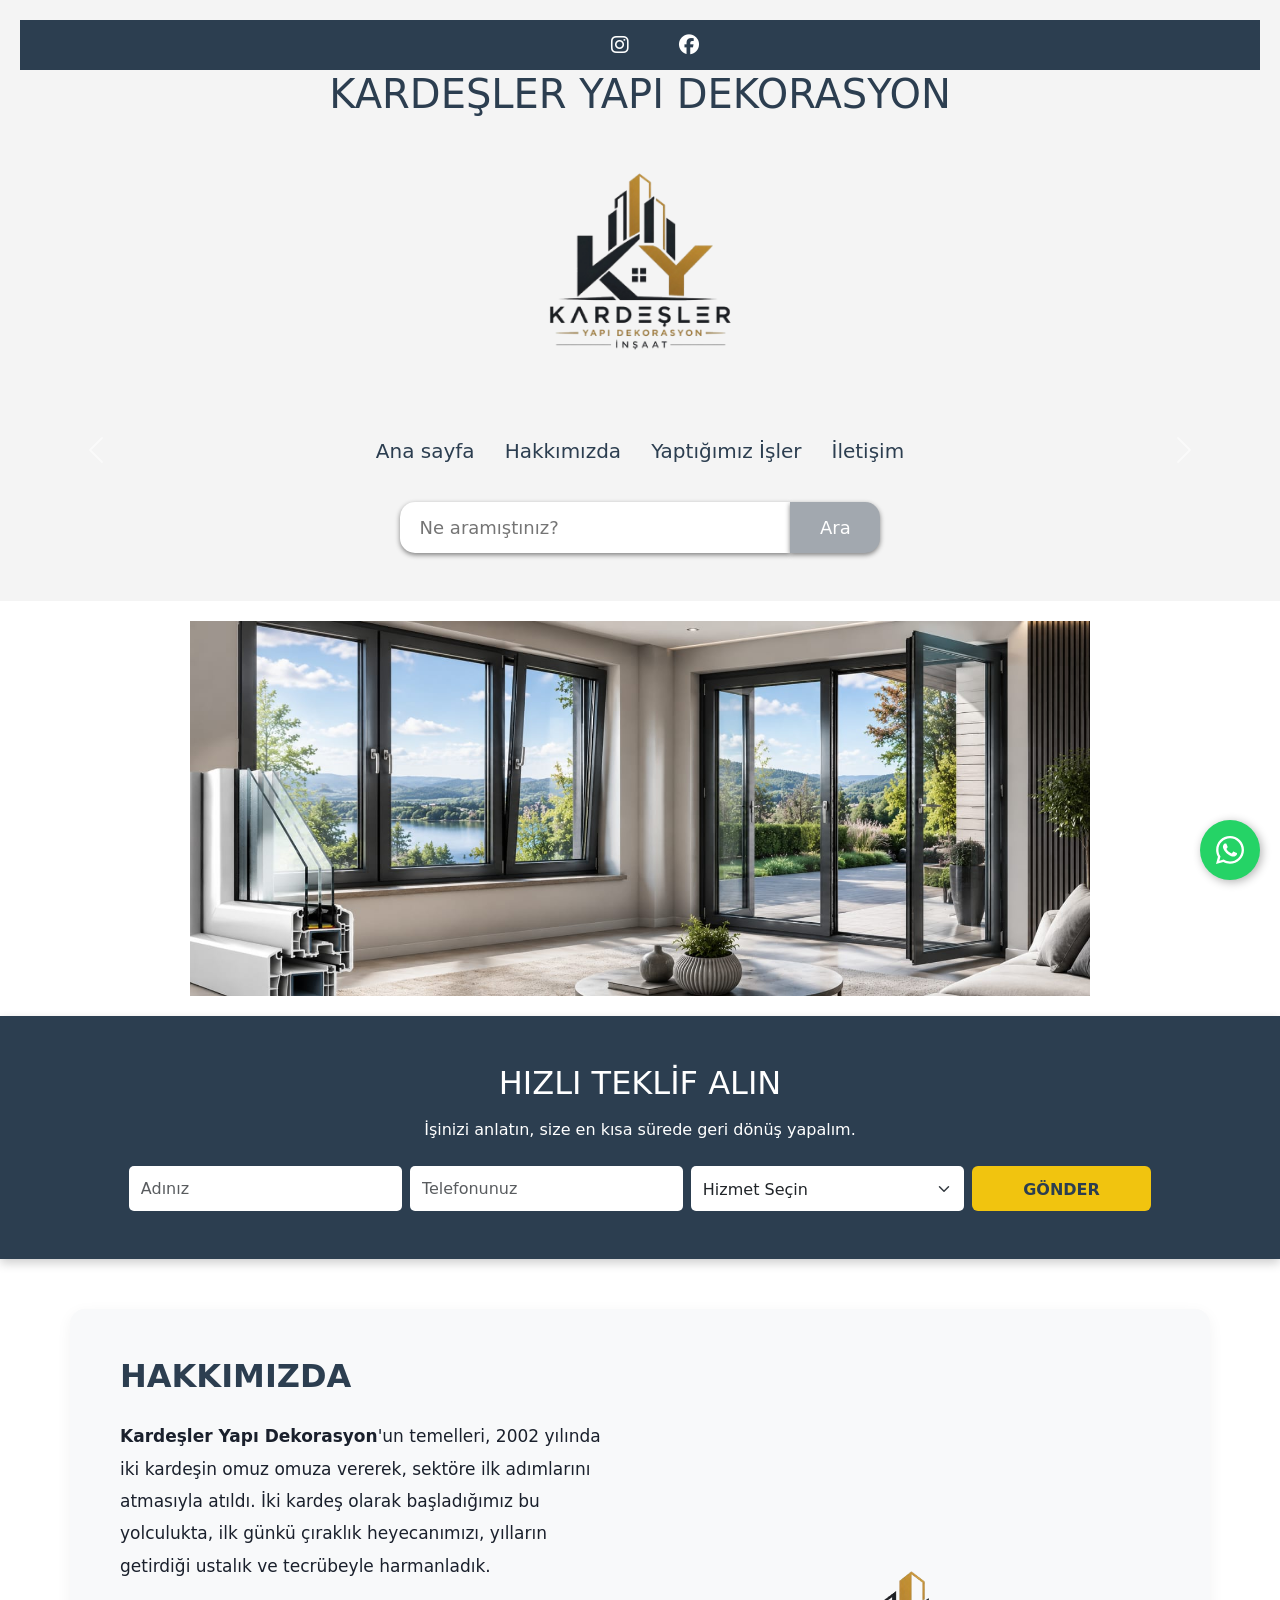
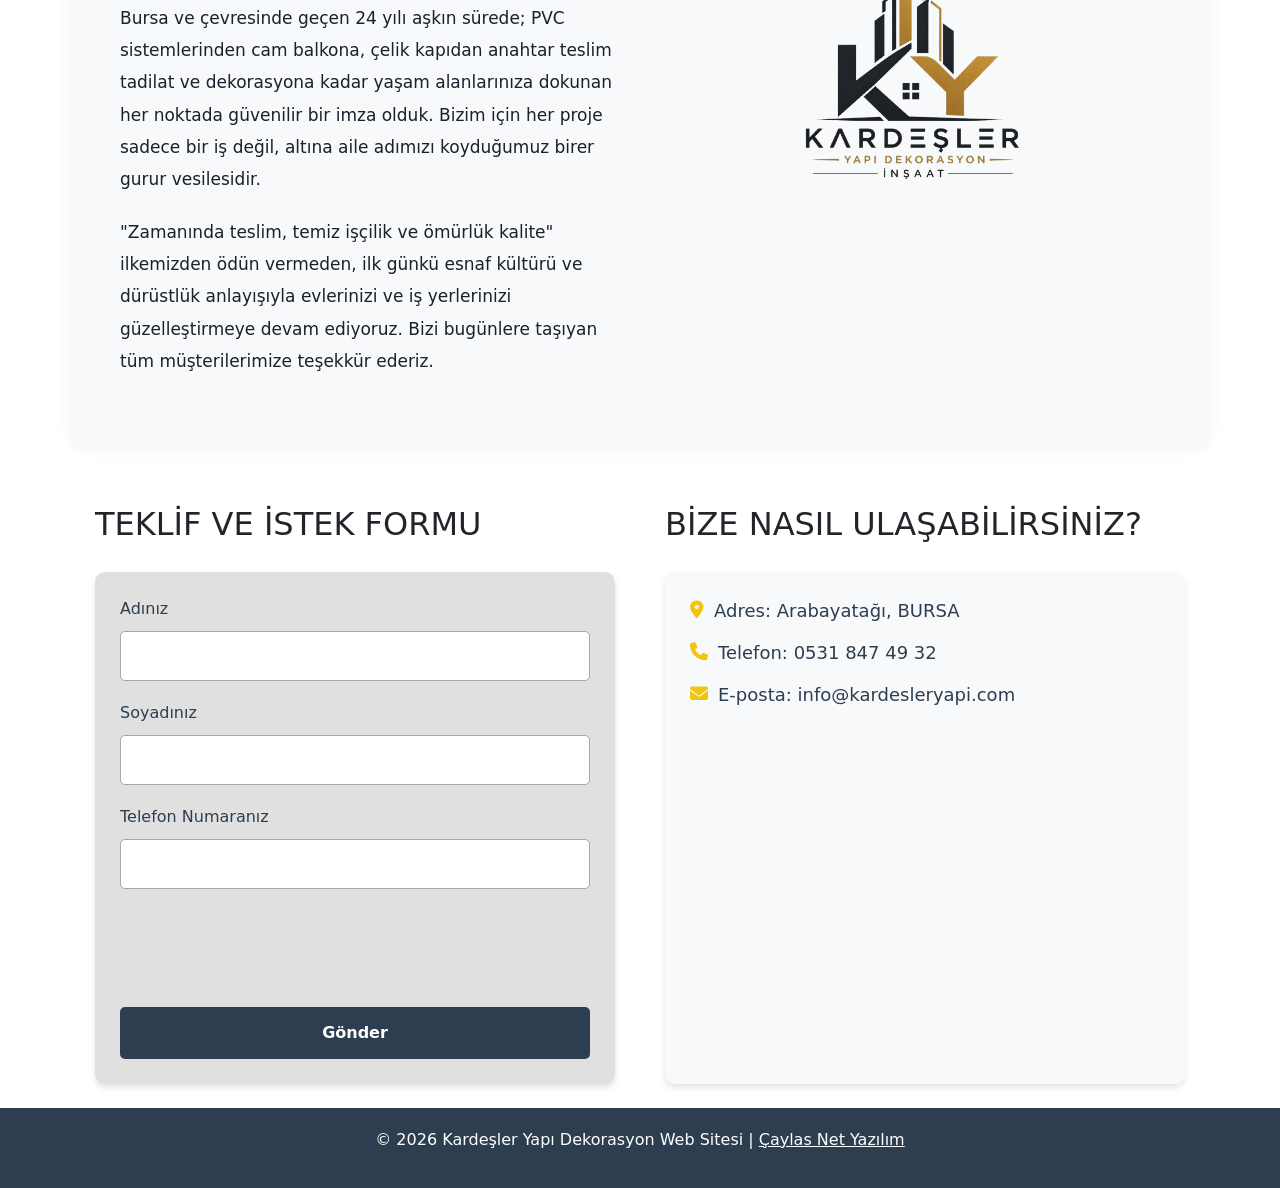
<file: index.html>
<!DOCTYPE html>
<html lang="tr">
<head>
    <meta charset="UTF-8">
    <meta name="viewport" content="width=device-width, initial-scale=1.0">
    <title>Kardeşler Yapı Dekorasyon</title>
    <link rel="stylesheet" href="deneme.css">
    <link rel="shortcut icon" href="img/buildings.png" type="image/x-icon">
    <link rel="stylesheet" href="bootstrap/bootstrap.css">
    <link rel="stylesheet" href="https://cdnjs.cloudflare.com/ajax/libs/font-awesome/6.4.0/css/all.min.css">
</head>
<body>

<header id="ana-header">
    <div class="top-bar">
        <div class="contact-info"></div>
        <div class="social-links">
            <a href="https://www.instagram.com/kullaniciadi" target="_blank"><i class="fab fa-instagram"></i></a>
            <a href="https://www.facebook.com/kullaniciadi" target="_blank"><i class="fab fa-facebook"></i></a>
        </div>
    </div>

    <h1>KARDEŞLER YAPI DEKORASYON</h1>
    <div class="logo-container">
        <img src="img/logoo.png" alt="Kardeşler Yapı Logo">
    </div>

    <nav class="navbar navbar-expand-lg navbar-dark bg-transparent">
        <div class="container-fluid justify-content-center flex-column">
            
            <button class="navbar-toggler mb-2" type="button" data-bs-toggle="collapse" data-bs-target="#kardeslerMenu">
                <span class="navbar-toggler-icon"></span>
            </button>

            <div class="collapse navbar-collapse" id="kardeslerMenu">
                <div class="d-flex flex-column align-items-center">
                    
                    <ul class="navbar-nav menu mb-3">
                        <li class="nav-item menu-items"> <a href="index.html">Ana sayfa</a></li>
                        <li class="nav-item menu-items"> <a href="hakkimizda.html">Hakkımızda</a></li>
                        <li class="nav-item menu-items"> <a href="yaptigimiz-isler.html">Yaptığımız İşler</a></li>
                        <li class="nav-item menu-items"> <a href="iletisim.html">İletişim</a></li>
                    </ul>

                    <form class="arama-motoru" onsubmit="anaSayfaAra(); return false;" autocomplete="on">
                        <input type="text" id="aramaInput" name="site-arama" placeholder="Ne aramıştınız?" onkeyup="anaSayfaAra()" autocomplete="on" />
                        <button type="submit">Ara</button>
                    </form>

                </div>
            </div>

        </div>
    </nav>
</header>

<div id="anaSlider" class="carousel-fade" data-bs-ride="carousel" style="max-width: 900px; margin: 20px auto;">
    <div class="carousel-inner">
        <div class="carousel-item active">
            <img src="img/pvc-anasayfa.jpeg" class="d-block w-100" alt="Tadilat">
        </div>
        <div class="carousel-item">
            <img src="img/celikkapi-anasayfa.jpeg" class="d-block w-100" alt="Mutfak">
        </div>
        <div class="carousel-item">
            <img src="img/cambalkon-anasayfa.png" class="d-block w-100" alt="Dekorasyon">
        </div>
        <div class="carousel-item">
            <img src="img/duşakabin-anasayfa.png" class="d-block w-100" alt="Dekorasyon">
        </div>
        <div class="carousel-item">
            <img src="img/laminant-anasayfa.png" class="d-block w-100" alt="Dekorasyon">
        </div>
        <div class="carousel-item">
            <img src="img/sineklik-anasayfa.png" class="d-block w-100" alt="Dekorasyon">
        </div>
    </div>
    <button class="carousel-control-prev" type="button" data-bs-target="#anaSlider" data-bs-slide="prev">
        <span class="carousel-control-prev-icon"></span>
    </button>
    <button class="carousel-control-next" type="button" data-bs-target="#anaSlider" data-bs-slide="next">
        <span class="carousel-control-next-icon"></span>
    </button>
</div>

<section id="hizli-teklif" class="py-5" style="background-color: #2c3e50; color: #ffffff;">
    <div class="container">
        <h2 class="text-center mb-3">HIZLI TEKLİF ALIN</h2>
        <p class="text-center mb-4">İşinizi anlatın, size en kısa sürede geri dönüş yapalım.</p>
        
        <form class="row g-2 justify-content-center">
            <div class="col-md-3">
                <input type="text" class="form-control" placeholder="Adınız">
            </div>
            <div class="col-md-3">
                <input type="tel" class="form-control" placeholder="Telefonunuz">
            </div>
            <div class="col-md-3">
                <select class="form-select">
                    <option selected>Hizmet Seçin</option>
                    <option>PVC Sistemleri</option>
                    <option>Çelik Kapı</option>
                    <option>Cam Balkon</option>
                    <option>Giyotin Cam Sistemleri</option>
                    <option>Sineklik</option>
                    <option>Duşa Kabin</option>
                    <option>Laminant Parke</option>
                    <option>Oda Kapısı</option>
                    <option>Mutfak Dolapları</option>
                    <option>Anahtar Teslim Tadilat Dekorasyon</option>
                </select>
            </div>
            <div class="col-md-2">
                <button type="submit" class="btn btn-warning w-100">GÖNDER</button>
            </div>
        </form>
    </div>
</section>

<section id="hakkimizda-bolumu" class="container py-5" style="margin-top: 50px;">
    <div class="row align-items-center g-5">
        
        <div class="col-md-6">
            <h2 class="hakkimizda-baslik">Hakkımızda</h2>
            <div class="hakkimizda-metin">
                <p>
                    <strong>Kardeşler Yapı Dekorasyon</strong>'un temelleri, 2002 yılında iki kardeşin omuz omuza vererek, sektöre ilk adımlarını atmasıyla atıldı. İki kardeş olarak başladığımız bu yolculukta, ilk günkü çıraklık heyecanımızı, yılların getirdiği ustalık ve tecrübeyle harmanladık.
                </p>
                <p>
                    Bursa ve çevresinde geçen 24 yılı aşkın sürede; PVC sistemlerinden cam balkona, çelik kapıdan anahtar teslim tadilat ve dekorasyona kadar yaşam alanlarınıza dokunan her noktada güvenilir bir imza olduk. Bizim için her proje sadece bir iş değil, altına aile adımızı koyduğumuz birer gurur vesilesidir.
                </p>
                <p>
                    "Zamanında teslim, temiz işçilik ve ömürlük kalite" ilkemizden ödün vermeden, ilk günkü esnaf kültürü ve dürüstlük anlayışıyla evlerinizi ve iş yerlerinizi güzelleştirmeye devam ediyoruz. Bizi bugünlere taşıyan tüm müşterilerimize teşekkür ederiz.
                </p>
            </div>
        </div>

        <div class="col-md-6 text-center">
            <div class="hakkimizda-logo-kutu">
                <img src="img/logoo.png" alt="Kardeşler Yapı Dekorasyon Logo" class="img-fluid hakkimizda-logo">
            </div>
        </div>

    </div>
</section>

<aside id="iletisim-formu" class="container" style="margin-top: 50px; margin-bottom: 50px;">
    <div class="row g-4 align-items-stretch">
        
        <div class="col-md-6">
            <h2>Teklif ve İstek Formu</h2>
            <div class="contact">
                <form action="#">
                    <fieldset class="zorunlu-alanlar">
                        <label for="ad">Adınız</label>
                        <input type="text" id="ad" name="ad" required />
                        <label for="soyad">Soyadınız</label>
                        <input type="text" id="soyad" name="soyad" required />
                        <label for="telefon">Telefon Numaranız</label>
                        <input type="tel" id="telefon" name="telefon" required />
                    </fieldset>
                    <input type="submit" value="Gönder">
                </form>
            </div>
        </div>

        <div class="col-md-6">
            <h2>Bize Nasıl Ulaşabilirsiniz?</h2>
            <div class="contact-details">
                <p><i class="fas fa-map-marker-alt"></i> Adres: Arabayatağı, BURSA</p>
                <p><i class="fas fa-phone"></i> Telefon: 0531 847 49 32</p>
                <p><i class="fas fa-envelope"></i> E-posta: info@kardesleryapi.com</p>
                <div class="map-container" style="margin-top: 20px;">
                    <iframe src="https://www.google.com/maps/embed?pb=!1m18!1m12!1m3!1d48896.79155053162!2d29.13532890656083!3d40.18853755498801!2m3!1f0!2f0!3f0!3m2!1i1024!2i768!4f13.1!3m3!1m2!1s0x14ca382434a9ef4f%3A0x21c258d97607730e!2sArabayata%C4%薬%C4%B1%2C%20Y%C4%B1ld%C4%B1r%C4%B1m%2FBursa!5e0!3m2!1str!2str!4v1680000000000!5m2!1str!2str" 
                            width="100%" height="250" style="border:0; border-radius:10px;" 
                            allowfullscreen="" loading="lazy">
                    </iframe>
                </div>
            </div>
        </div>

    </div> 
</aside> 

<footer>
    <p>
        © 2026 Kardeşler Yapı Dekorasyon Web Sitesi | <a href="https://caylas.com.tr/" target="_blank">Çaylas Net Yazılım</a>
    </p>
</footer>

<script src="bootstrap/bootstrap.js"></script>

<script>

document.addEventListener("DOMContentLoaded", function() {
    var myCarousel = document.querySelector('#anaSlider');
    var carousel = new bootstrap.Carousel(myCarousel, {
        interval: 3000,  
        ride: 'carousel',
        wrap: true       
    });
});


function anaSayfaAra() {
    let kelime = document.getElementById('aramaInput').value.trim();
    if (kelime !== "") {
        window.location.href = "yaptigimiz-isler.html?ara=" + encodeURIComponent(kelime);
    }
}
</script>

<!-- SABİT WHATSAPP BUTONU -->
<a href="https://wa.me/905318474932" class="sabit-whatsapp" target="_blank">
    <svg xmlns="http://www.w3.org/2000/svg" viewBox="0 0 448 512" width="32" height="32" fill="white">
        <path d="M380.9 97.1C339 55.1 283.2 32 223.9 32c-122.4 0-222 99.6-222 222 0 39.1 10.2 77.3 29.6 111L0 480l117.7-30.9c32.4 17.7 68.9 27 106.1 27h.1c122.3 0 224.1-99.6 224.1-222 0-59.3-25.2-115-67.1-157zm-157 341.6c-33.2 0-65.7-8.9-94-25.7l-6.7-4-69.8 18.3L72 359.2l-4.4-7c-18.5-29.4-28.2-63.3-28.2-98.2 0-101.7 82.8-184.5 184.6-184.5 49.3 0 95.6 19.2 130.4 54.1 34.8 34.9 56.2 81.2 56.1 130.5 0 101.8-84.9 184.6-186.6 184.6zm101.2-138.2c-5.5-2.8-32.8-16.2-37.9-18-5.1-1.9-8.8-2.8-12.5 2.8-3.7 5.6-14.3 18-17.6 21.8-3.2 3.7-6.5 4.2-12 1.4-32.6-16.3-54-29.1-75.5-66-5.7-9.8 5.7-9.1 16.3-30.3 1.8-3.7 .9-6.9-.5-9.7-1.4-2.8-12.5-30.1-17.1-41.2-4.5-10.8-9.1-9.3-12.5-9.5-3.2-.2-6.9-.2-10.6-.2-3.7 0-9.7 1.4-14.8 6.9-5.1 5.6-19.4 19-19.4 46.3 0 27.3 19.9 53.7 22.6 57.4 2.8 3.7 39.1 59.7 94.8 83.8 35.2 15.2 49 16.5 66.6 13.9 10.7-1.6 32.8-13.4 37.4-26.4 4.6-13 4.6-24.1 3.2-26.4-1.3-2.5-5-3.9-10.5-6.6z"/>
    </svg>
</a>

</body>
</html>
</file>
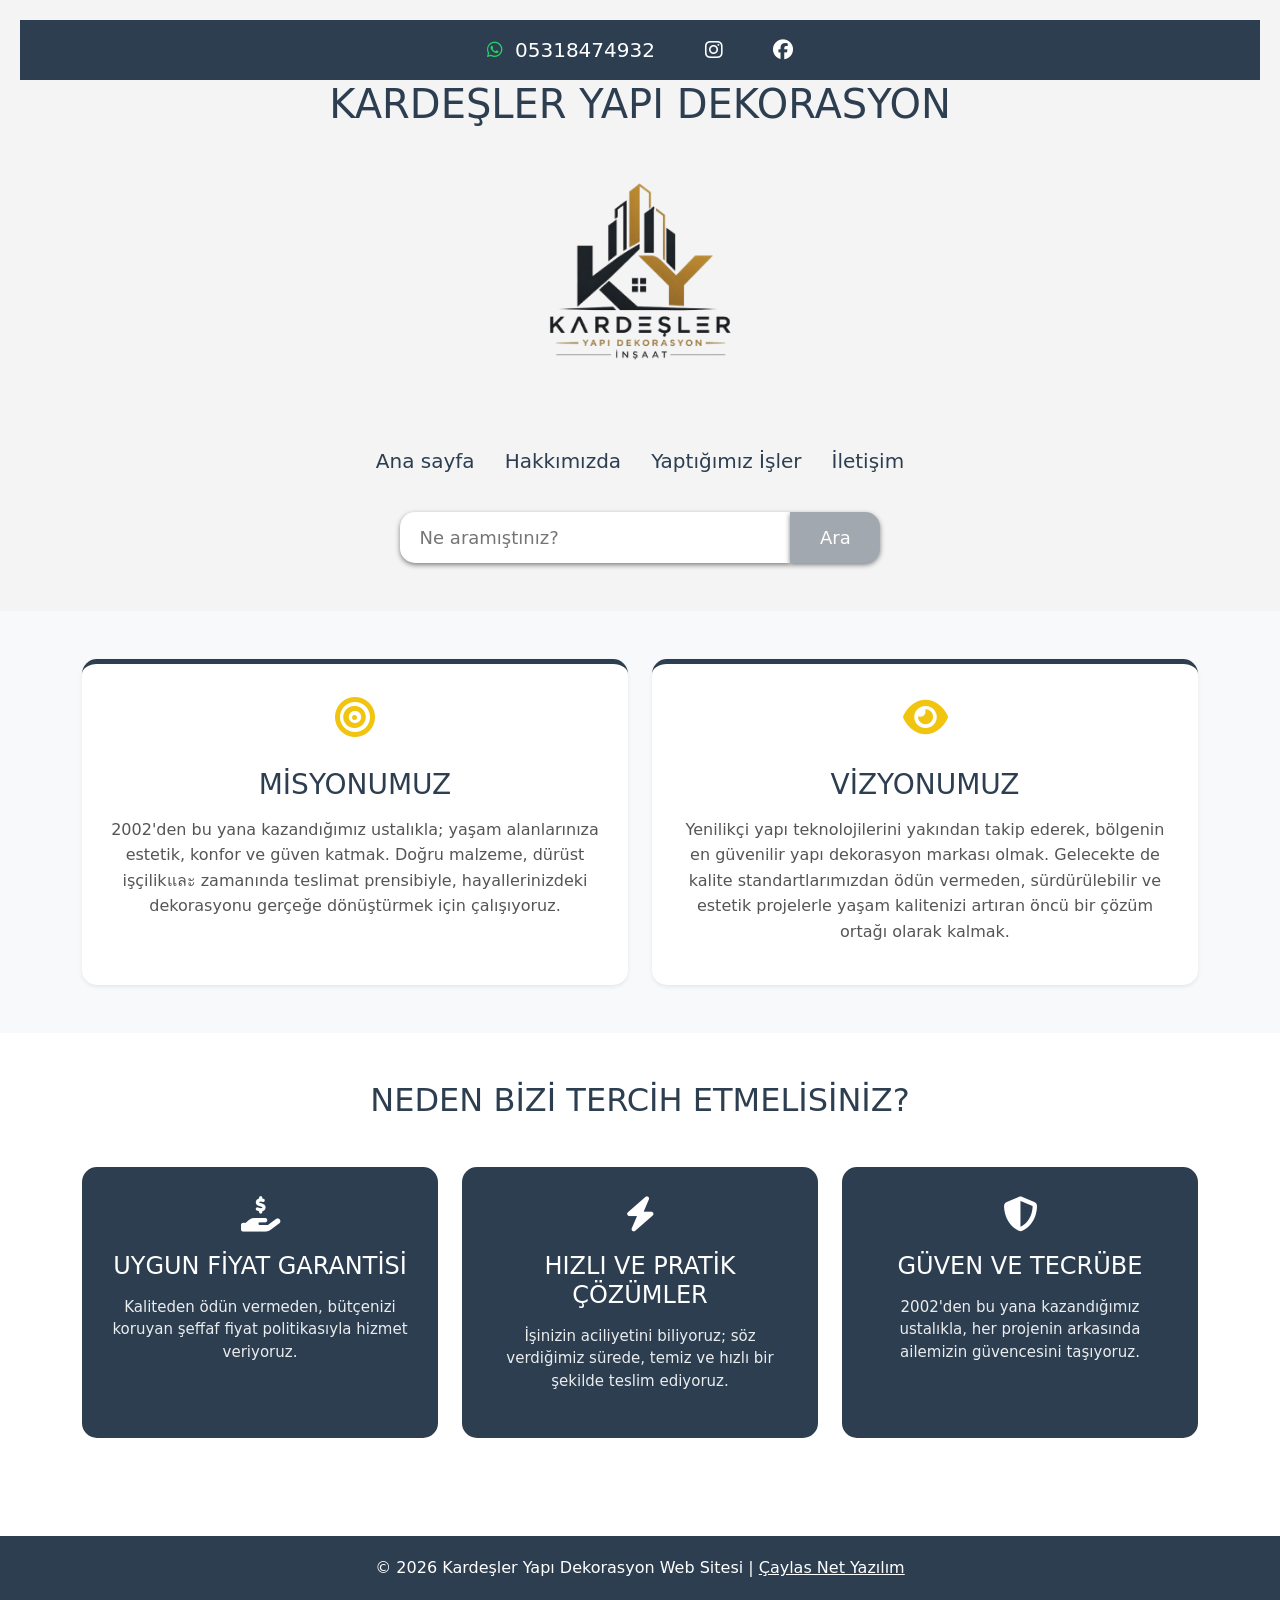
<file: hakkimizda.html>
<!DOCTYPE html>
<html lang="tr">
<head>
    <meta charset="UTF-8">
    <meta name="viewport" content="width=device-width, initial-scale=1.0">
    <title>Kardeşler Yapı Dekorasyon - Hakkımızda</title>
    <link rel="stylesheet" href="deneme.css">
    <link rel="shortcut icon" href="img/buildings.png" type="image/x-icon">
    <link rel="stylesheet" href="bootstrap/bootstrap.css">
    <link rel="stylesheet" href="https://cdnjs.cloudflare.com/ajax/libs/font-awesome/6.4.0/css/all.min.css">
</head>
<body>

<header id="ana-header">
    <div class="top-bar">
        <div class="contact-info">
            <a href="https://wa.me/905318474932" target="_blank">
                <i class="fab fa-whatsapp"></i> 05318474932
            </a>
        </div>
        <div class="social-links">
            <a href="https://www.instagram.com/kullaniciadi" target="_blank"><i class="fab fa-instagram"></i></a>
            <a href="https://www.facebook.com/kullaniciadi" target="_blank"><i class="fab fa-facebook"></i></a>
        </div>
    </div>

    <h1>KARDEŞLER YAPI DEKORASYON</h1>
    <div class="logo-container">
        <img src="img/logoo.png" alt="Kardeşler Yapı Logo">
    </div>

    <nav class="navbar navbar-expand-lg navbar-dark bg-transparent">
        <div class="container-fluid justify-content-center flex-column">
            
            <button class="navbar-toggler mb-2" type="button" data-bs-toggle="collapse" data-bs-target="#kardeslerMenu">
                <span class="navbar-toggler-icon"></span>
            </button>

            <div class="collapse navbar-collapse" id="kardeslerMenu">
                <div class="d-flex flex-column align-items-center">
                    
                    <ul class="navbar-nav menu mb-3">
                        <li class="nav-item menu-items"> <a href="index.html">Ana sayfa</a></li>
                        <li class="nav-item menu-items"> <a href="hakkimizda.html">Hakkımızda</a></li>
                        <li class="nav-item menu-items"> <a href="yaptigimiz-isler.html">Yaptığımız İşler</a></li>
                        <li class="nav-item menu-items"> <a href="iletisim.html">İletişim</a></li>
                    </ul>

                    <form class="arama-motoru" onsubmit="anaSayfaAra(); return false;" autocomplete="on">
                        <input type="text" id="aramaInput" name="site-arama" placeholder="Ne aramıştınız?" onkeyup="anaSayfaAra()" autocomplete="on" />
                        <button type="submit">Ara</button>
                    </form>

                </div>
            </div>

        </div>
    </nav>
</header>

<section class="misyon-vizyon py-5">
    <div class="container">
        <div class="row g-4">
            
            <div class="col-md-6">
                <div class="mv-kart shadow-sm h-100 p-4">
                    <div class="mv-ikon">
                        <i class="fas fa-bullseye"></i>
                    </div>
                    <h3>Misyonumuz</h3>
                    <p>
                        2002'den bu yana kazandığımız ustalıkla; yaşam alanlarınıza estetik, konfor ve güven katmak. 
                        Doğru malzeme, dürüst işçilikและ zamanında teslimat prensibiyle, hayallerinizdeki dekorasyonu 
                        gerçeğe dönüştürmek için çalışıyoruz.
                    </p>
                </div>
            </div>

            <div class="col-md-6">
                <div class="mv-kart shadow-sm h-100 p-4">
                    <div class="mv-ikon">
                        <i class="fas fa-eye"></i>
                    </div>
                    <h3>Vizyonumuz</h3>
                    <p>
                        Yenilikçi yapı teknolojilerini yakından takip ederek, bölgenin en güvenilir yapı dekorasyon markası olmak. 
                        Gelecekte de kalite standartlarımızdan ödün vermeden, sürdürülebilir ve estetik projelerle 
                        yaşam kalitenizi artıran öncü bir çözüm ortağı olarak kalmak.
                    </p>
                </div>
            </div>

        </div>
    </div>
</section>

<section class="neden-bizi-tercih-etmelisiniz py-5">
    <div class="container">
        <h2 class="text-center mb-5" style="color: #2c3e50;">NEDEN BİZİ TERCİH ETMELİSİNİZ?</h2>
        
        <div class="row g-4">
            <div class="col-md-4">
                <div class="tercih-kart">
                    <i class="fas fa-hand-holding-usd"></i>
                    <h4>Uygun Fiyat Garantisi</h4>
                    <p>Kaliteden ödün vermeden, bütçenizi koruyan şeffaf fiyat politikasıyla hizmet veriyoruz.</p>
                </div>
            </div>
            
            <div class="col-md-4">
                <div class="tercih-kart">
                    <i class="fas fa-bolt"></i>
                    <h4>Hızlı ve Pratik Çözümler</h4>
                    <p>İşinizin aciliyetini biliyoruz; söz verdiğimiz sürede, temiz ve hızlı bir şekilde teslim ediyoruz.</p>
                </div>
            </div>
            
            <div class="col-md-4">
                <div class="tercih-kart">
                    <i class="fas fa-shield-alt"></i>
                    <h4>Güven ve Tecrübe</h4>
                    <p>2002'den bu yana kazandığımız ustalıkla, her projenin arkasında ailemizin güvencesini taşıyoruz.</p>
                </div>
            </div>
        </div>
    </div>
</section>

<footer>
    <p>
        © 2026 Kardeşler Yapı Dekorasyon Web Sitesi | <a href="https://caylas.com.tr/" target="_blank">Çaylas Net Yazılım</a>
    </p>
</footer>

<script src="bootstrap/bootstrap.js"></script>

<script>
function anaSayfaAra() {
    let kelime = document.getElementById('aramaInput').value.trim();
    if (kelime !== "") {
        window.location.href = "yaptigimiz-isler.html?ara=" + encodeURIComponent(kelime);
    }
}
</script>

</body>
</html>
</file>
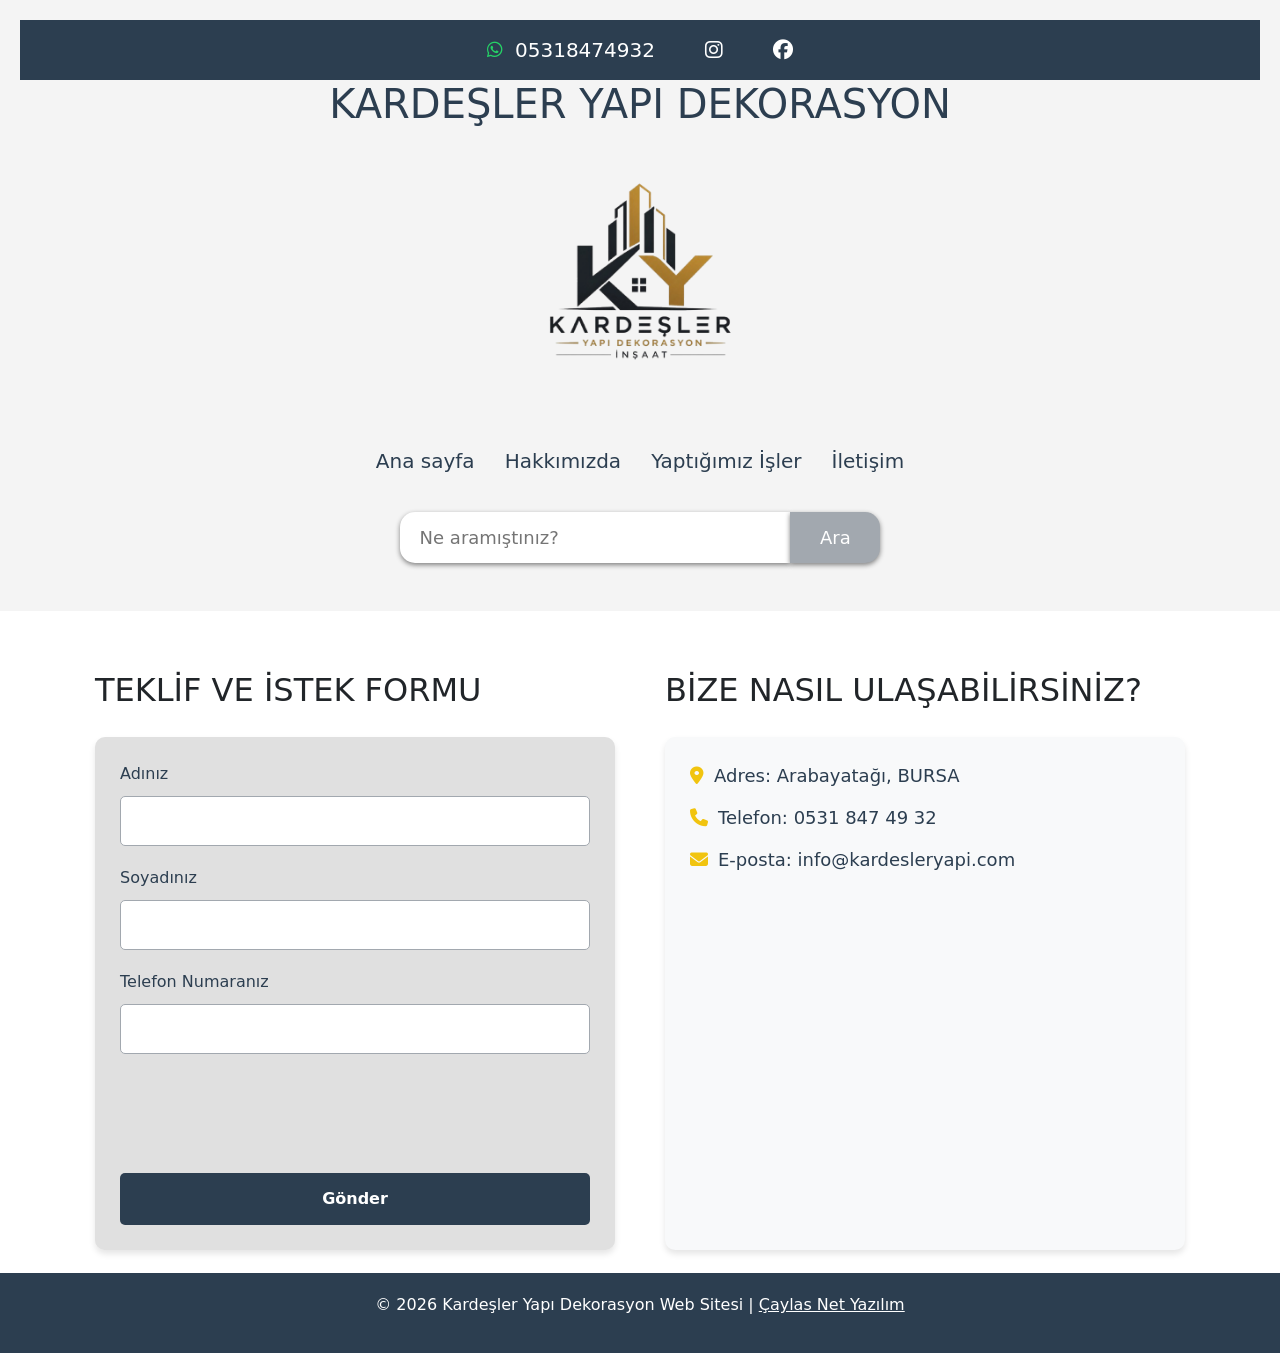
<file: iletisim.html>
<!DOCTYPE html>
<html lang="tr">
<head>
    <meta charset="UTF-8">
    <meta name="viewport" content="width=device-width, initial-scale=1.0">
    <title>Kardeşler Yapı Dekorasyon - İletişim</title>
    <link rel="stylesheet" href="deneme.css">
    <link rel="shortcut icon" href="img/buildings.png" type="image/x-icon">
    <link rel="stylesheet" href="bootstrap/bootstrap.css">
    <link rel="stylesheet" href="https://cdnjs.cloudflare.com/ajax/libs/font-awesome/6.4.0/css/all.min.css">
</head>
<body>

<header id="ana-header">
    <div class="top-bar">
        <div class="contact-info">
            <a href="https://wa.me/905318474932" target="_blank">
                <i class="fab fa-whatsapp"></i> 05318474932
            </a>
        </div>
        <div class="social-links">
            <a href="https://www.instagram.com/kullaniciadi" target="_blank"><i class="fab fa-instagram"></i></a>
            <a href="https://www.facebook.com/kullaniciadi" target="_blank"><i class="fab fa-facebook"></i></a>
        </div>
    </div>

    <h1>KARDEŞLER YAPI DEKORASYON</h1>
    <div class="logo-container">
        <img src="img/logoo.png" alt="Kardeşler Yapı Logo">
    </div>

    <nav class="navbar navbar-expand-lg navbar-dark bg-transparent">
        <div class="container-fluid justify-content-center flex-column">
            
            <button class="navbar-toggler mb-2" type="button" data-bs-toggle="collapse" data-bs-target="#kardeslerMenu">
                <span class="navbar-toggler-icon"></span>
            </button>

            <div class="collapse navbar-collapse" id="kardeslerMenu">
                <div class="d-flex flex-column align-items-center">
                    
                    <ul class="navbar-nav menu mb-3">
                        <li class="nav-item menu-items"> <a href="index.html">Ana sayfa</a></li>
                        <li class="nav-item menu-items"> <a href="hakkimizda.html">Hakkımızda</a></li>
                        <li class="nav-item menu-items"> <a href="yaptigimiz-isler.html">Yaptığımız İşler</a></li>
                        <li class="nav-item menu-items"> <a href="iletisim.html">İletişim</a></li>
                    </ul>

                    <form class="arama-motoru" onsubmit="anaSayfaAra(); return false;" autocomplete="on">
                        <input type="text" id="aramaInput" name="site-arama" placeholder="Ne aramıştınız?" onkeyup="anaSayfaAra()" autocomplete="on" />
                        <button type="submit">Ara</button>
                    </form>

                </div>
            </div>

        </div>
    </nav>
</header>

<aside id="iletisim-formu" class="container" style="margin-top: 50px; margin-bottom: 50px;">
    <div class="row g-4 align-items-stretch">
        
        <div class="col-md-6">
            <h2>Teklif ve İstek Formu</h2>
            <div class="contact">
                <form action="#">
                    <fieldset class="zorunlu-alanlar">
                        <label for="ad">Adınız</label>
                        <input type="text" id="ad" name="ad" required />
                        <label for="soyad">Soyadınız</label>
                        <input type="text" id="soyad" name="soyad" required />
                        <label for="telefon">Telefon Numaranız</label>
                        <input type="tel" id="telefon" name="telefon" required />
                    </fieldset>
                    <input type="submit" value="Gönder">
                </form>
            </div>
        </div>

        <div class="col-md-6">
            <h2>Bize Nasıl Ulaşabilirsiniz?</h2>
            <div class="contact-details">
                <p><i class="fas fa-map-marker-alt"></i> Adres: Arabayatağı, BURSA</p>
                <p><i class="fas fa-phone"></i> Telefon: 0531 847 49 32</p>
                <p><i class="fas fa-envelope"></i> E-posta: info@kardesleryapi.com</p>
                <div class="map-container" style="margin-top: 20px;">
                    <iframe src="https://www.google.com/maps/embed?pb=!1m18!1m12!1m3!1d48896.79155053162!2d29.13532890656083!3d40.18853755498801!2m3!1f0!2f0!3f0!3m2!1i1024!2i768!4f13.1!3m3!1m2!1s0x14ca382434a9ef4f%3A0x21c258d97607730e!2sArabayata%C4%薬%C4%B1%2C%20Y%C4%B1ld%C4%B1r%C4%B1m%2FBursa!5e0!3m2!1str!2str!4v1680000000000!5m2!1str!2str" 
                            width="100%" height="250" style="border:0; border-radius:10px;" 
                            allowfullscreen="" loading="lazy">
                    </iframe>
                </div>
            </div>
        </div>

    </div> 
</aside> 

<footer>
    <p>
        © 2026 Kardeşler Yapı Dekorasyon Web Sitesi | <a href="https://caylas.com.tr/" target="_blank">Çaylas Net Yazılım</a>
    </p>
</footer>
 
<script src="bootstrap/bootstrap.js"></script>

<script>
function anaSayfaAra() {
    let kelime = document.getElementById('aramaInput').value.trim();
    if (kelime !== "") {
        window.location.href = "yaptigimiz-isler.html?ara=" + encodeURIComponent(kelime);
    }
}
</script>

</body>
</html>
</file>
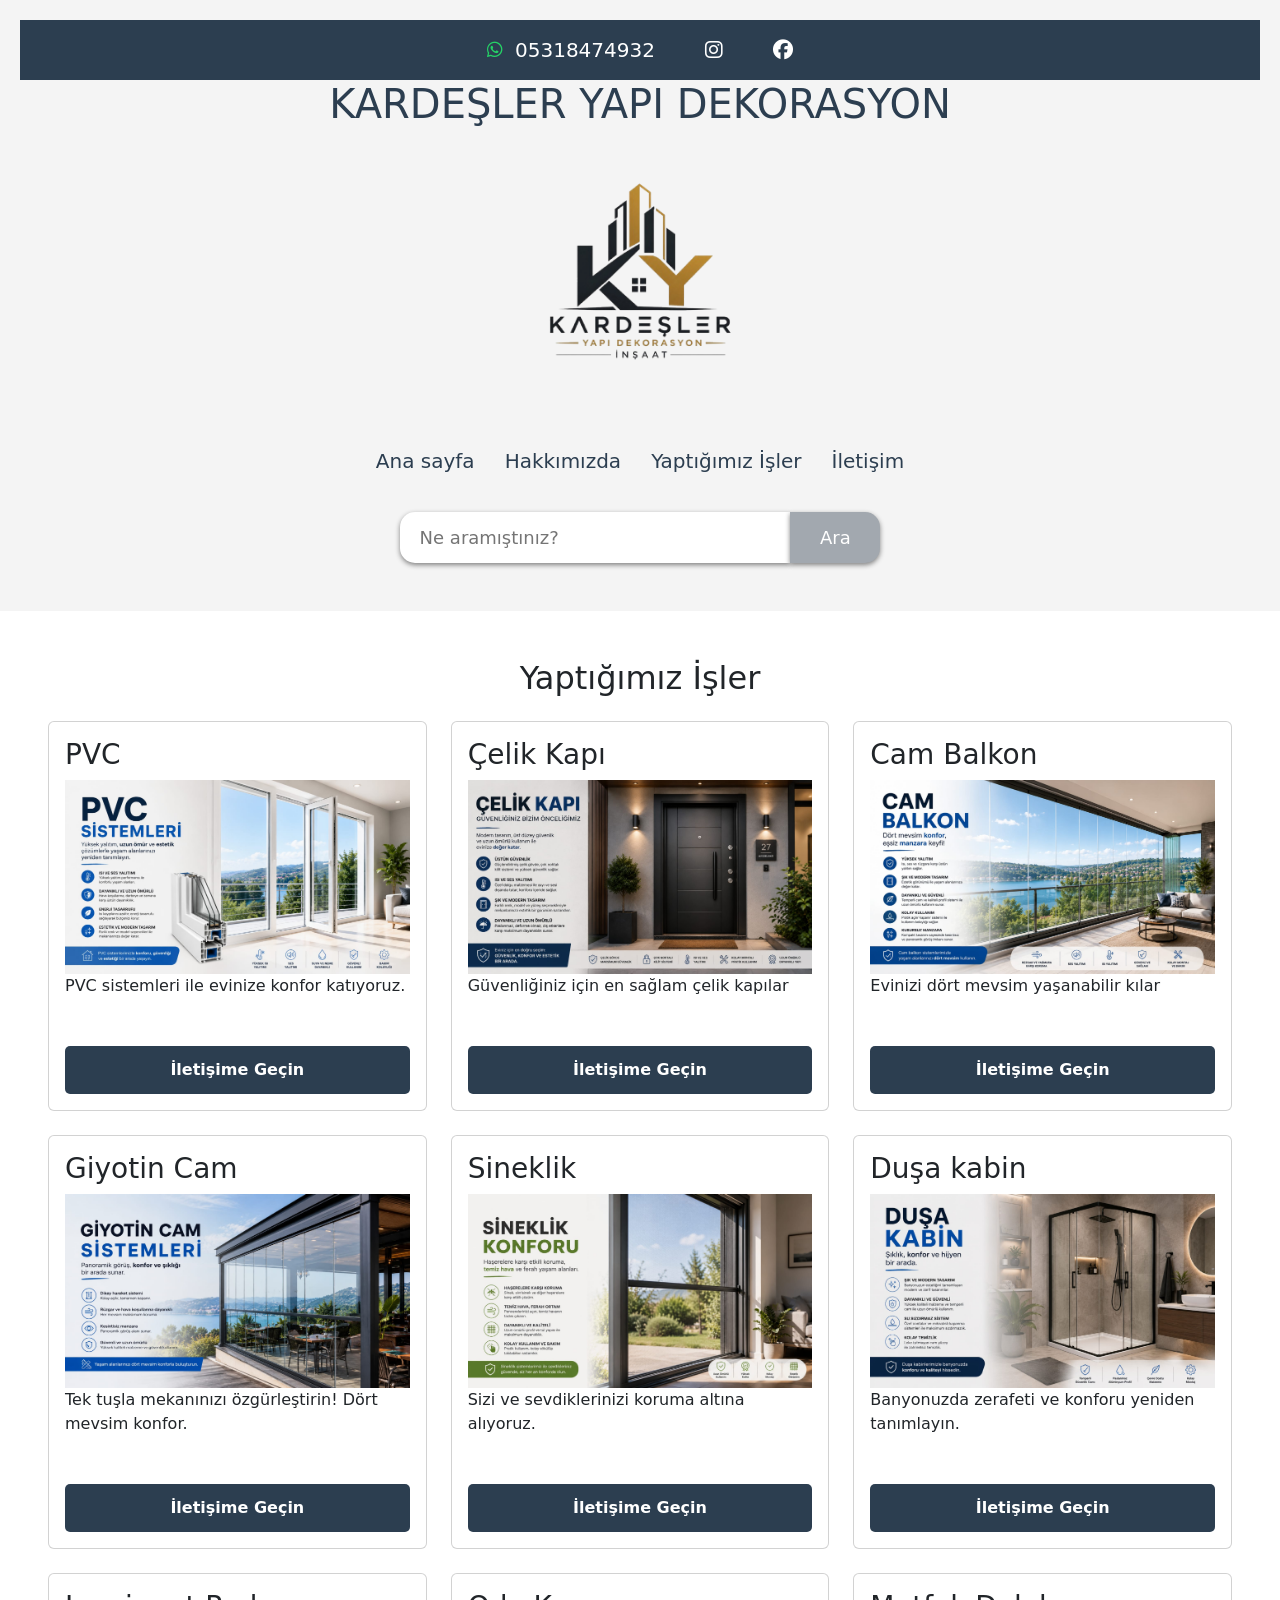
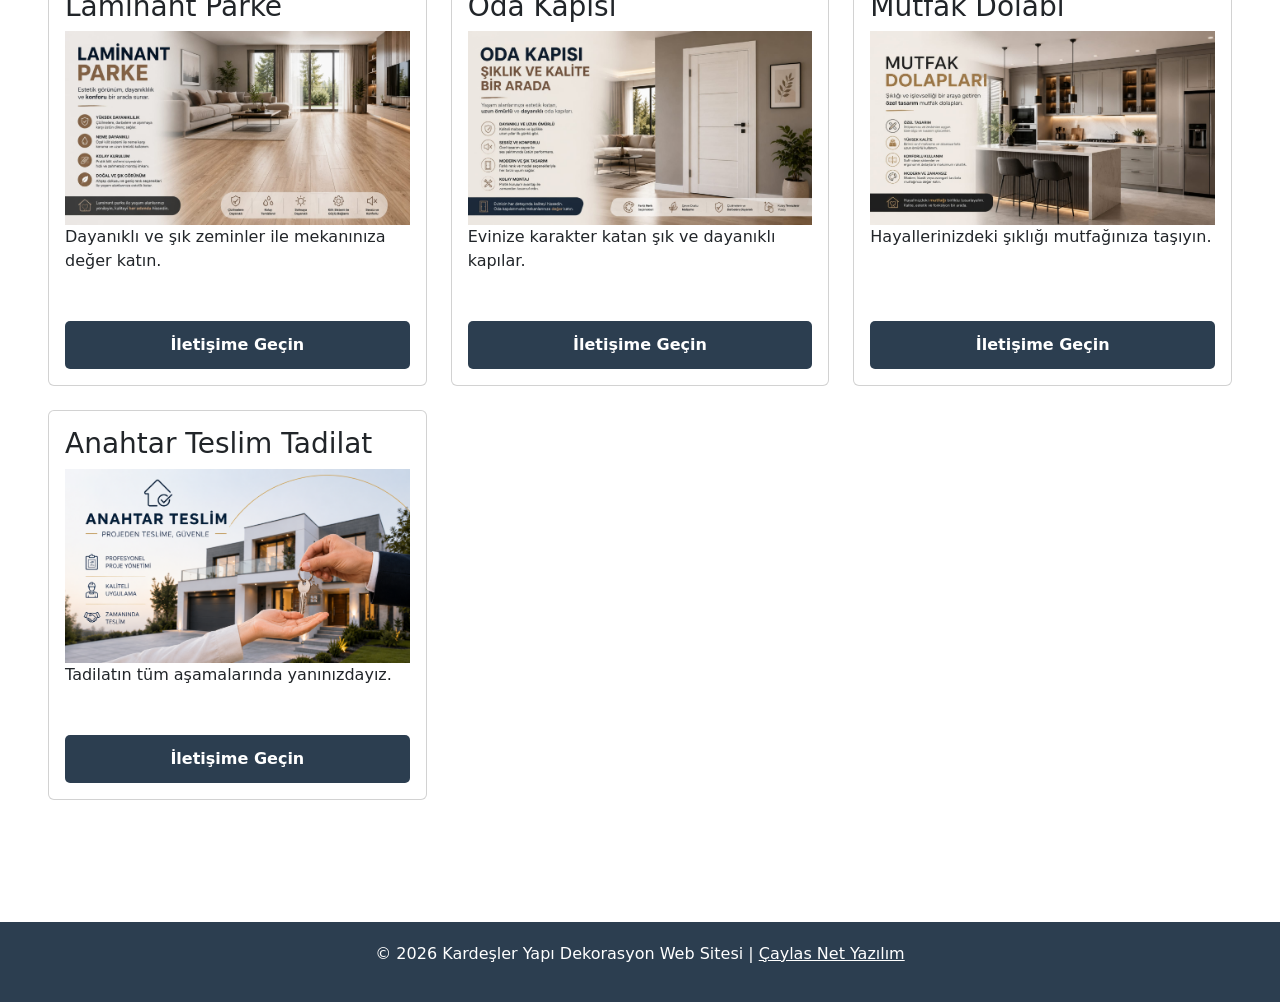
<file: yaptigimiz-isler.html>
<!DOCTYPE html>
<html lang="tr">
<head>
    <meta charset="UTF-8">
    <meta name="viewport" content="width=device-width, initial-scale=1.0">
    <title>Kardeşler Yapı Dekorasyon - Yaptığımız İşler</title>
    <link rel="stylesheet" href="deneme.css">
    <link rel="shortcut icon" href="img/buildings.png" type="image/x-icon">
    <link rel="stylesheet" href="bootstrap/bootstrap.css">
    <link rel="stylesheet" href="https://cdnjs.cloudflare.com/ajax/libs/font-awesome/6.4.0/css/all.min.css">
</head>
<body>

<header id="ana-header">
    <div class="top-bar">
        <div class="contact-info">
            <a href="https://wa.me/905318474932" target="_blank">
                <i class="fab fa-whatsapp"></i> 05318474932
            </a>
        </div>
        <div class="social-links">
            <a href="https://www.instagram.com/kullaniciadi" target="_blank"><i class="fab fa-instagram"></i></a>
            <a href="https://www.facebook.com/kullaniciadi" target="_blank"><i class="fab fa-facebook"></i></a>
        </div>
    </div>

    <h1>KARDEŞLER YAPI DEKORASYON</h1>
    <div class="logo-container">
        <img src="img/logoo.png" alt="Kardeşler Yapı Logo">
    </div>

    <nav class="navbar navbar-expand-lg navbar-dark bg-transparent">
        <div class="container-fluid justify-content-center flex-column">
            
            <button class="navbar-toggler mb-2" type="button" data-bs-toggle="collapse" data-bs-target="#kardeslerMenu">
                <span class="navbar-toggler-icon"></span>
            </button>

            <div class="collapse navbar-collapse" id="kardeslerMenu">
                <div class="d-flex flex-column align-items-center">
                    
                    <ul class="navbar-nav menu mb-3">
                        <li class="nav-item menu-items"> <a href="index.html">Ana sayfa</a></li>
                        <li class="nav-item menu-items"> <a href="hakkimizda.html">Hakkımızda</a></li>
                        <li class="nav-item menu-items"> <a href="yaptigimiz-isler.html">Yaptığımız İşler</a></li>
                        <li class="nav-item menu-items"> <a href="iletisim.html">İletişim</a></li>
                    </ul>

                    <form class="arama-motoru" onsubmit="araFonksiyonu(); return false;" autocomplete="on">
                        <input type="text" id="aramaInput" name="site-arama" placeholder="Ne aramıştınız?" onkeyup="araFonksiyonu()" autocomplete="on" />
                        <button type="submit">Ara</button>
                    </form>
                </div>
            </div>

        </div>
    </nav>
</header>

<section id="isler-bolumu" class="container-fluid px-5 py-5">
    <h2 class="text-center mb-4"> Yaptığımız İşler</h2>
    <div class="row">

        <div class="col-md-4 col-sm-6 mb-4">
            <div class="card is_kutusu h-100" data-tur="pvc pencere balkon sistemleri yalıtım">
                <div class="card-body p-3">
                    <h3>PVC</h3>
                    <img src="img/pvc.jpeg" alt="PVC" class="img-fluid"/>
                    <p>PVC sistemleri ile evinize konfor katıyoruz.</p>
                </div>
                <div class="card-footer bg-transparent border-0 p-3">
                    <button class="btn btn-kardesler w-100">İletişime Geçin</button>
                </div>
            </div>
        </div>

        <div class="col-md-4 col-sm-6 mb-4">
            <div class="card is_kutusu h-100" data-tur="çelik çelik kapı demir">
                <div class="card-body p-3">
                    <h3>Çelik Kapı</h3>
                    <img src="img/çelik kapı.jpeg" alt="Çelik Kapı" class="img-fluid"/>
                    <p>Güvenliğiniz için en sağlam çelik kapılar</p>
                </div>
                <div class="card-footer bg-transparent border-0 p-3">
                    <button class="btn btn-kardesler w-100">İletişime Geçin</button>
                </div>
            </div>
        </div>

        <div class="col-md-4 col-sm-6 mb-4">
            <div class="card is_kutusu h-100" data-tur=" cam balkon kış bahçesi yalıtım" >
                <div class="card-body p-3">
                    <h3>Cam Balkon</h3>
                    <img src="img/cam balkon.jpeg" alt="Cam Balkon" class="img-fluid"/>
                    <p>Evinizi dört mevsim yaşanabilir kılar</p>
                </div>
                <div class="card-footer bg-transparent border-0 p-3">
                    <button class="btn btn-kardesler w-100">İletişime Geçin</button>
                </div>
            </div>
        </div>

        <div class="col-md-4 col-sm-6 mb-4">
            <div class="card is_kutusu h-100" data-tur="giyotin cam sistemleri balkon balkon sistemleri">
                <div class="card-body p-3">
                    <h3>Giyotin Cam</h3>
                    <img src="img/giyotin.jpeg" alt="Giyotin Cam" class="img-fluid"/>
                    <p>Tek tuşla mekanınızı özgürleştirin! Dört mevsim konfor.</p>
                </div>
                <div class="card-footer bg-transparent border-0 p-3">
                    <button class="btn btn-kardesler w-100">İletişime Geçin</button>
                </div>
            </div>
        </div>

        <div class="col-md-4 col-sm-6 mb-4">
            <div class="card is_kutusu h-100" data-tur="sinek sineklik pencere koruma">
                <div class="card-body p-3">
                    <h3>Sineklik</h3>
                    <img src="img/sineklik.jpeg" alt="Sineklik" class="img-fluid"/>
                    <p>Sizi ve sevdiklerinizi koruma altına alıyoruz.</p>
                </div>
                <div class="card-footer bg-transparent border-0 p-3">
                    <button class="btn btn-kardesler w-100">İletişime Geçin</button>
                </div>
            </div>
        </div>

        <div class="col-md-4 col-sm-6 mb-4">
            <div class="card is_kutusu h-100" data-tur="duşa kabin banyo duş">
                <div class="card-body p-3">
                    <h3>Duşa kabin</h3>
                    <img src="img/duşa kabin.jpeg" alt="Duşakabin" class="img-fluid"/>
                    <p>Banyonuzda zerafeti ve konforu yeniden tanımlayın.</p>
                </div>
                <div class="card-footer bg-transparent border-0 p-3">
                    <button class="btn btn-kardesler w-100">İletişime Geçin</button>
                </div>
            </div>
        </div>

        <div class="col-md-4 col-sm-6 mb-4">
            <div class="card is_kutusu h-100" data-tur="yer zemin laminant parke mdf">
                <div class="card-body p-3">
                    <h3>Laminant Parke</h3>
                    <img src="img/laminant.jpeg" alt="Parke" class="img-fluid"/>
                    <p>Dayanıklı ve şık zeminler ile mekanınıza değer katın.</p>
                </div>
                <div class="card-footer bg-transparent border-0 p-3">
                    <button class="btn btn-kardesler w-100">İletişime Geçin</button>
                </div>
            </div>
        </div>

        <div class="col-md-4 col-sm-6 mb-4">
            <div class="card is_kutusu h-100" data-tur="oda kapısı amerikan kapı oda ">
                <div class="card-body p-3">
                    <h3>Oda Kapısı</h3>
                    <img src="img/oda kapısı.jpeg" alt="Oda Kapısı" class="img-fluid"/>
                    <p>Evinize karakter katan şık ve dayanıklı kapılar.</p>
                </div>
                <div class="card-footer bg-transparent border-0 p-3">
                    <button class="btn btn-kardesler w-100">İletişime Geçin</button>
                </div>
            </div>
        </div>

        <div class="col-md-4 col-sm-6 mb-4">
            <div class="card is_kutusu h-100" data-tur="mutfak mutfak dolabı kiler">
                <div class="card-body p-3">
                    <h3>Mutfak Dolabı</h3>
                    <img src="img/mutfak dolabı.jpeg" alt="Mutfak" class="img-fluid"/>
                    <p>Hayallerinizdeki şıklığı mutfağınıza taşıyın.</p>
                </div>
                <div class="card-footer bg-transparent border-0 p-3">
                    <button class="btn btn-kardesler w-100">İletişime Geçin</button>
                </div>
            </div>
        </div>

        <div class="col-md-4 col-sm-6 mb-4">
            <div class="card is_kutusu h-100" data-tur="tadilat dekorasyon anahtar teslim">
                <div class="card-body p-3">
                    <h3>Anahtar Teslim Tadilat</h3>
                    <img src="img/anahtar teslim.png" alt="Tadilat" class="img-fluid"/>
                    <p>Tadilatın tüm aşamalarında yanınızdayız.</p>
                </div>
                <div class="card-footer bg-transparent border-0 p-3">
                    <button class="btn btn-kardesler w-100">İletişime Geçin</button>
                </div>
            </div>
        </div>

    </div>
</section> 

<footer>
    <p>
        © 2026 Kardeşler Yapı Dekorasyon Web Sitesi | <a href="https://caylas.com.tr/" target="_blank">Çaylas Net Yazılım</a>
    </p>
</footer>
 
<script src="bootstrap/bootstrap.js"></script>

<script>
window.onload = function() {
    let urlParams = new URLSearchParams(window.location.search);
    let arananKelime = urlParams.get('ara');

    if (arananKelime) {
        let aramaKutusu = document.getElementById('aramaInput');
        if (aramaKutusu) {
            aramaKutusu.value = arananKelime;
        }
        kartlariFiltrele(arananKelime.toLowerCase());
    }
};

function araFonksiyonu() {
    let input = document.getElementById('aramaInput').value.toLowerCase();
    kartlariFiltrele(input);
}

function kartlariFiltrele(kelime) {
    let kartlar = document.querySelectorAll('.is_kutusu');

    kartlar.forEach(function(kart) {
        let tur = kart.getAttribute('data-tur');
        let anaKutu = kart.closest('[class^="col-"]') || kart.parentElement; 
        
        if (tur && tur.toLowerCase().includes(kelime)) {
            anaKutu.style.display = ""; 
        } else {
            anaKutu.style.display = "none";
        }
    });
}
</script>

</body>
</html>
</file>
<file: deneme.css>
* {
    margin: 0;
    padding: 0;
    box-sizing: border-box;
}

body {
    font-family: Verdana, Geneva, Tahoma, sans-serif;
    background-color: #333333;
    color: #f4f4f4;  
}

/* ==========================================================================
   2. HEADER & LOGO & NAVIGASYON
   ========================================================================== */
#ana-header {
    background-color: #f4f4f4;
    color: #2c3e50;
    padding: 20px;
    text-align: center;
}

#ana-header h1 {
    margin-bottom: 10px;
}

.top-bar {
    background-color: #2c3e50;
    color: #ffffff;
    padding: 15px 5%;
    display: flex;
    justify-content: center; 
    align-items: center;
    font-size: 14px;
    gap: 30px;
    flex-wrap: wrap;
}

.top-bar a {
    font-size: 20px;
    color: #ffffff;
    display: flex;
    align-items: center;
    gap: 12px;
    text-decoration: none;
    margin: 0 10px;
}

.fa-whatsapp {
    color: #25D366; 
    font-size: 18px;
}

.contact-info a:hover .fa-whatsapp {
    transform: scale(1.2);
}

.social-links {
    display: flex;
    gap: 30px;
}

.social-links a {
    color: white;
    font-size: 24px;
    transition: transform 0.3s ease, color 0.3s ease;
}

.social-links i {
    font-size: 20px;
    transition: transform 0.3s ease, color 0.3s ease;
}

.social-links a:hover i {
    transform: scale(1.2);
}

.social-links a[href*="instagram.com"]:hover i {
    color: #E1306C !important;
}

.social-links a[href*="facebook.com"]:hover i {
    color: #1877F2 !important;
}

.logo-container {
    background-color: transparent;
    padding: 15px;
    border-radius: 8px;
    max-width: 250px; 
    margin: 20px auto;
    box-shadow: none;
}

.logo-container img {
    width: 100%;      
    height: auto;
    transition: 0.3s;
    mix-blend-mode: multiply;
}

.logo-container img:hover {
    transform: scale(1.05);
}

nav ul {
    list-style: none;
    margin-top: 20px;
    padding: 0;
}

nav ul li {
    font-size: 20px;
    display: inline-block;
    margin: 0 15px;
}

nav ul li a {
    color: #2c3e50;
    text-decoration: none;
}

nav ul li a:hover {
    text-decoration: underline;
}

/* ==========================================================================
   3. ARAMA MOTORU & SLIDER (GÖLGELER VE RENKLER KORUNDU)
   ========================================================================== */
/* Arama Motoru Genel Kutusu */
.arama-motoru {
    display: flex !important;
    align-items: center !important;
    justify-content: center !important;
    width: 100% !important;
    max-width: 600px !important; 
    margin: 20px auto !important;
}

/* Arama Motoru Girdi Alanı (Input) */
.arama-motoru input {
    padding: 12px 20px !important; 
    width: 70% !important;
    border-radius: 15px 0 0 15px !important; 
    border: none !important;
    outline: none !important;
    font-size: 18px !important;
    color: #2c3e50 !important; 
    background-color: #ffffff !important;
    box-shadow: 0 2px 5px gray !important; 
}

/* Arama Motoru Butonu (Orijinal Gri Konsept) */
.arama-motoru button {
    padding: 12px 25px !important;
    margin-left: 0 !important; 
    background-color: #a2a8af !important; 
    border: none !important;
    outline: none !important;
    border-radius: 0 15px 15px 0 !important; 
    font-size: 18px !important;
    color: white !important; 
    cursor: pointer !important;
    box-shadow: 0 2px 5px gray !important; 
    transition: 500ms all !important;
    min-width: 90px !important;
}

/* Buton Hover Durumu */
.arama-motoru button:hover {
    background-color: #555555 !important; 
    color: white !important;
}

/* SLIDER ÖZEL YUMUŞAK GEÇİŞ ANİMASYONU */
#anaSlider .carousel-item {
    display: block !important;
    position: absolute;
    top: 0;
    left: 0;
    width: 100%;
    opacity: 0;
    transition: opacity 1s ease-in-out !important; /* 1 saniyede yumuşacık erir */
    z-index: 0;
}

#anaSlider .carousel-item.active {
    position: relative;
    opacity: 1;
    z-index: 1;
}

/* ==========================================================================
   4. HIZLI TEKLİF & İÇERİK ALANLARI
   ========================================================================== */
#hizli-teklif {
    padding: 40px 0;
    box-shadow: 0 4px 10px rgba(0,0,0,0.2);
}

#hizli-teklif .form-control, 
#hizli-teklif .form-select {
    width: 100% !important;
    height: 45px;
    margin: 0 !important;
    padding: 12px;
    border-radius: 5px;
    border: none;
}

#hizli-teklif button {
    padding: 12px;
    background-color: #f1c40f;
    border: none;
    color: #2c3e50;
    transition: 0.3s;
    height: 45px;
    font-weight: bolder;
}

#hizli-teklif button:hover {
    background-color: #d4ac0d;
    transform: scale(1.05);
}

article h2 {
    margin-bottom: 20px;
    padding-left: 20px;
}

article p {
    text-transform: capitalize;
    padding-bottom: 20px;
    overflow: auto;
    padding-left: 20px;
}

/* ==========================================================================
   HAKKIMIZDA BÖLÜMÜ ÖZEL AYARLARI
   ========================================================================== */
#hakkimizda-bolumu {
    background-color: #f8f9fa; 
    padding: 50px;
    border-radius: 15px;
    box-shadow: 0 4px 15px rgba(0,0,0,0.05); 
}

.hakkimizda-baslik {
    color: #2c3e50; 
    text-transform: uppercase;
    margin-bottom: 25px;
    font-weight: bold;
    padding-left: 0 !important;
}

.hakkimizda-metin p {
    font-size: 17px !important; 
    line-height: 1.9 !important;
    color: #1a202c !important; 
    font-weight: 500 !important; 
    margin-bottom: 20px;
    text-transform: none !important;
    padding-left: 0 !important;
}

.hakkimizda-logo-kutu {
    background-color: transparent !important; 
    padding: 0 !important;
    box-shadow: none !important;
    display: inline-block;
    max-width: 320px;
    width: 100%;
    transition: transform 0.4s ease-in-out !important; 
    cursor: pointer;
}

.hakkimizda-logo-kutu:hover {
    transform: translateY(-12px) scale(1.03) !important; 
}

.hakkimizda-logo {
    max-height: 260px;
    width: 100%;
    object-fit: contain;
    mix-blend-mode: normal !important;
    filter: none !important; 
}

.misyon-vizyon {
    background-color: #f8f9fa;
}

.mv-kart {
    background: #ffffff;
    border-radius: 15px;
    border-top: 5px solid #2c3e50; 
    transition: 0.3s;
    text-align: center;
}

.mv-kart:hover {
    transform: translateY(-10px);
    box-shadow: 0 10px 20px rgba(0,0,0,0.1) !important;
}

.mv-ikon {
    font-size: 40px;
    color: #f1c40f; 
    margin-bottom: 20px;
}

.mv-kart h3 {
    margin-bottom: 15px;
    color: #2c3e50;
    text-transform: uppercase;
}

.mv-kart p {
    color: #555;
    line-height: 1.6;
}

.tercih-kart {
    padding: 30px;
    background: #2c3e50; 
    color: #ffffff;
    border-radius: 15px;
    text-align: center;
    transition: 0.4s;
    height: 100%;
}

.tercih-kart:hover {
    background: #f1c40f; 
    color: #2c3e50;
    transform: translateY(-5px);
}

.tercih-kart i {
    font-size: 35px;
    margin-bottom: 20px;
}

.tercih-kart h4 {
    margin-bottom: 15px;
    text-transform: uppercase;
}

.tercih-kart p {
    font-size: 15px;
    opacity: 0.9;
}

/* ==========================================================================
   5. İLETİŞİM BÖLÜMÜ & FORMLAR
   ========================================================================== */
aside h2 {
    text-transform: uppercase;
    padding-bottom: 20px;
}

.contact, .contact-details {
    height: 100%;
    display: flex;
    flex-direction: column;
    padding: 25px;
    border-radius: 10px;
    box-shadow: 0 4px 6px rgba(0,0,0,0.1);
}

.contact {
    background-color: #e0e0e0; 
}

.contact form {
    display: flex;
    flex-direction: column;
    height: 100%;
    justify-content: space-between; 
    width: 100%;
}

.zorunlu-alanlar {
    border: none;
    padding: 0;
    margin: 0;
    width: 100%;
    display: block;
    color: #2c3e50;
    flex-grow: 1; 
}

#iletisim-formu input[type="text"], 
#iletisim-formu input[type="tel"] {
    display: block;
    width: 100% !important;     
    margin: 10px 0 20px 0;  
    padding: 12px;
    border: 1px solid #a2a8af;
    border-radius: 5px;
}

input[type="submit"] {
    display: block;  
    width: 100% !important;
    padding: 14px;
    background-color: #2c3e50; 
    color: white;
    border: none;
    border-radius: 5px;
    cursor: pointer;
    font-weight: bold;
    transition: 0.3s;
    margin-top: auto; 
}

input[type="submit"]:hover {
    background-color: #3e5871;
}

.contact-details {
    background-color: #f8f9fa;
}

.contact-details p {
    font-size: 18px;
    margin-bottom: 15px;
    display: flex;
    align-items: center;
    gap: 10px;
    color: #2c3e50;
}

.contact-details i {
    color: #f1c40f;
}

.map-container {
    margin-top: auto; 
    width: 100%;
}

.map-container iframe {
    display: block;
    width: 100%;
}

#iletisim-formu .row {
    justify-content: space-between;
}

#iletisim-formu [class^="col-"] {
    padding-left: 25px !important;
    padding-right: 25px !important;
}

#iletisim-formu {
    margin-top: 60px !important;
    margin-bottom: 90px !important; 
}

/* ==========================================================================
   6. FOOTER
   ========================================================================== */
footer {
    width: 100% !important;
    position: relative;
    background-color: #2c3e50;
    color: white;
    text-align: center;
    padding: 20px;
    margin-top: 50px;
    display: block;
    clear: both;
}

footer a {
    color: white;
}

/* ==========================================================================
   7. RESPONSIVE (MOBIL UYUMLULUK)
   ========================================================================== */
@media only screen and (max-width: 480px) {
    .menu { text-align: center; }
    .iletisim-formu { width: 90%; margin: 15px auto; }
}

@media (max-width: 768px) {
    #hizli-teklif .row {
        gap: 15px;
    }
    #hakkimizda-bolumu {
        padding: 20px;
    }
    .hakkimizda-logo-kutu {
        margin-top: 30px;
    }
    .contact, .contact-details {
        height: auto;
        margin-bottom: 20px;
    }
}

/* ==========================================================================
   8. YAPTIĞIMIZ İŞLER SAYFASI ÖZEL BUTONLARI
   ========================================================================== */
.btn-kardesler {
    background-color: #2c3e50 !important; /* İstediğin şık antrasit rengi */
    color: #ffffff !important;            /* Yazı rengi beyaz */
    border: none !important;
    padding: 12px 20px !important;
    border-radius: 5px !important;
    font-weight: bold !important;
    transition: all 0.3s ease-in-out !important;
}

/* Fareyle butonun üzerine gelince (Hover) rengin canlanması için */
.btn-kardesler:hover {
    background-color: #34495e !important; /* Hafif açık antrasit */
    color: #f1c40f !important;            /* Yazı rengi şık bir sarıya döner */
    transform: scale(1.02) !important;    /* Çok hafif büyüme efekti */
}

/* Mobil Ekranlar İçin Top-Bar Düzenlemesi */
@media (max-width: 768px) {
    .top-bar {
        flex-direction: column; 
        gap: 12px;             
        padding: 10px 5%;
        text-align: center;
    }

    .top-bar a {
        margin: 5px 0;
        font-size: 16px;       
    }

    .social-links {
        justify-content: center;
        width: 100%;
    }
}

/* ==========================================================================
   9. MOBIL HAMBURGER MENU RENKLENDIRME (YENI)
   ========================================================================== */
.navbar-toggler {
    border: 2px solid #2c3e50 !important; /* Dış çerçeve rengi */
    background-color: #f4f4f4 !important;  /* Butonun iç arka planı */
}

/* Üç çizginin orijinal rengi */
.navbar-toggler-icon {
    background-image: url("data:image/svg+xml;charset=utf8,%3Csvg viewBox='0 0 30 30' xmlns='http://www.w3.org/2000/svg'%3E%3Cpath stroke='%232c3e50' stroke-width='2' stroke-linecap='round' stroke-miterlimit='10' d='M4 7h22M4 15h22M4 23h22'/%3E%3C/svg%3E") !important;
}

/* Üzerine gelince (Hover) veya tıklayınca renklerin değişmesi */
.navbar-toggler:hover {
    border-color: #f1c40f !important;
    background-color: #2c3e50 !important;
}

.navbar-toggler:hover .navbar-toggler-icon {
    background-image: url("data:image/svg+xml;charset=utf8,%3Csvg viewBox='0 0 30 30' xmlns='http://www.w3.org/2000/svg'%3E%3Cpath stroke='%23f1c40f' stroke-width='2' stroke-linecap='round' stroke-miterlimit='10' d='M4 7h22M4 15h22M4 23h22'/%3E%3C/svg%3E") !important;
}

/* ==========================================================================
   10. EKRANDA SABİT KALAN WHATSAPP BUTONU
   ========================================================================== */
.sabit-whatsapp {
    position: fixed;         /* Ekran kaydıkça yerinde sabit kalmasını sağlar */
    bottom: 20px;            /* Ekranın altından 20 piksel yukarıda */
    right: 20px;             /* Ekranın sağından 20 piksel içeride */
    background-color: #25D366; /* Orijinal WhatsApp yeşili */
    color: white !important;  /* İkon rengi beyaz */
    width: 60px;
    height: 60px;
    border-radius: 50px;     /* Tam yuvarlak yapmak için */
    display: flex;
    align-items: center;
    justify-content: center;
    font-size: 35px;         /* İkonun büyüklüğü */
    box-shadow: 2px 2px 10px rgba(0, 0, 0, 0.3); /* Arkasına şık bir gölge */
    z-index: 9999;           /* Sitedeki her şeyin en üstünde görünmesi için */
    transition: transform 0.3s ease; /* Üzerine gelince tatlı bir animasyon */
}

/* Fareyle üzerine gelince (Hover) hafifçe büyüsün */
.sabit-whatsapp:hover {
    transform: scale(1.1);
    color: white !important;
}
</file>
